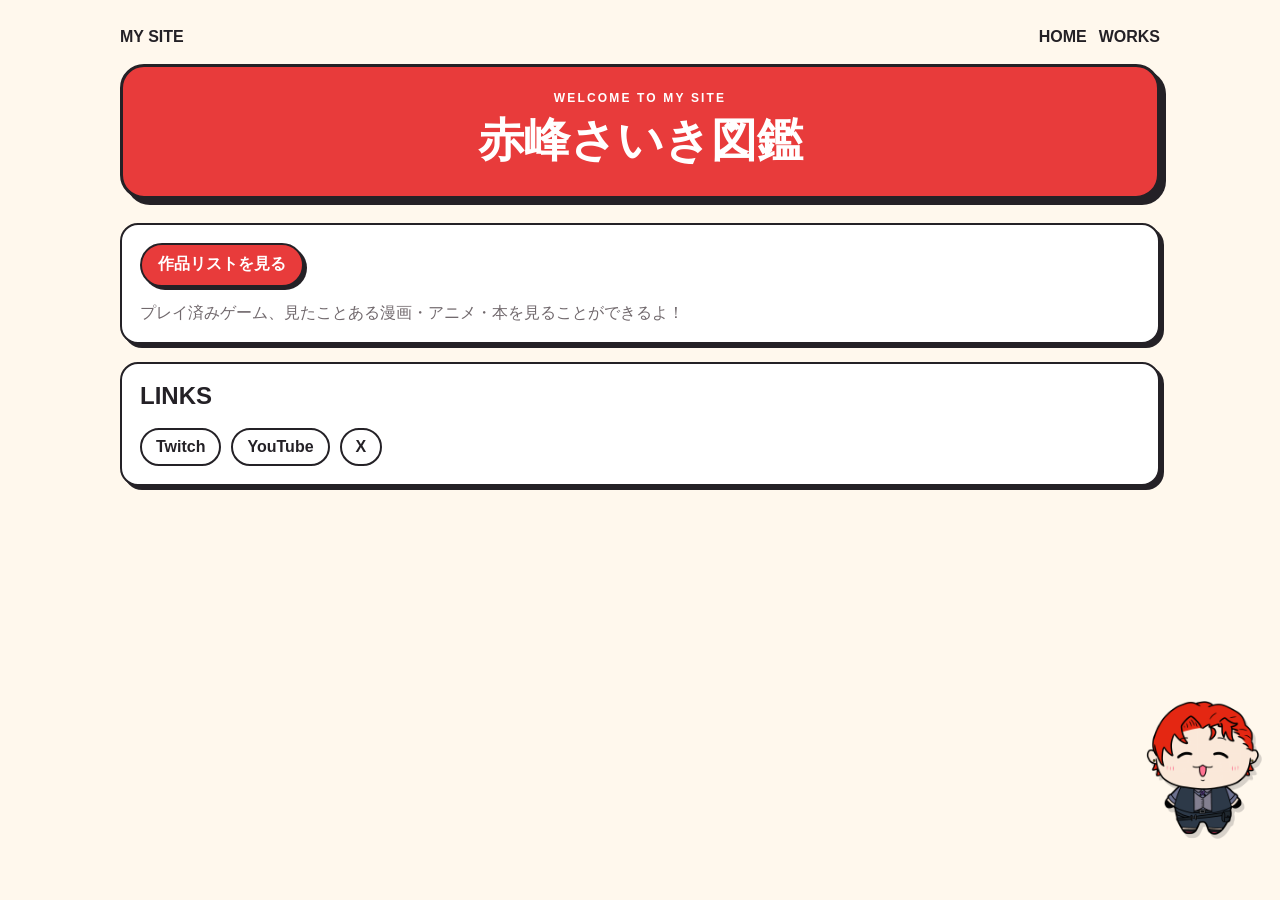
<file: index.html>
<!doctype html><html lang="ja"><head><meta charset="utf-8"><meta name="viewport" content="width=device-width,initial-scale=1"><title>MY SITE</title><link rel="stylesheet" href="css/style.css"></head><body><main class="wrap"><nav class="nav"><div class="brand">MY SITE</div><div class="navlinks"><a href="index.html">HOME</a><a href="works.html">WORKS</a></div></nav><section class="hero"><div class="eyebrow">WELCOME TO MY SITE</div><h1>赤峰さいき図鑑</h1></section><section class="panel" style="margin-top:24px"><a class="btn primary" href="works.html" style="display:inline-block;text-decoration:none">作品リストを見る</a><p class="muted" style="margin:16px 0 0">プレイ済みゲーム、見たことある漫画・アニメ・本を見ることができるよ！</p></section><section class="panel"><h2>LINKS</h2><div class="links"><a class="link-chip" href="https://www.twitch.tv/saikinosuke" target="_blank" rel="noopener noreferrer">Twitch</a><a class="link-chip" href="https://www.youtube.com/@saikinosuke" target="_blank" rel="noopener noreferrer">YouTube</a><a class="link-chip" href="https://x.com/_SAIK1_" target="_blank" rel="noopener noreferrer">X</a></div></section></main><script src="js/mascot.js"></script></body></html>
</file>
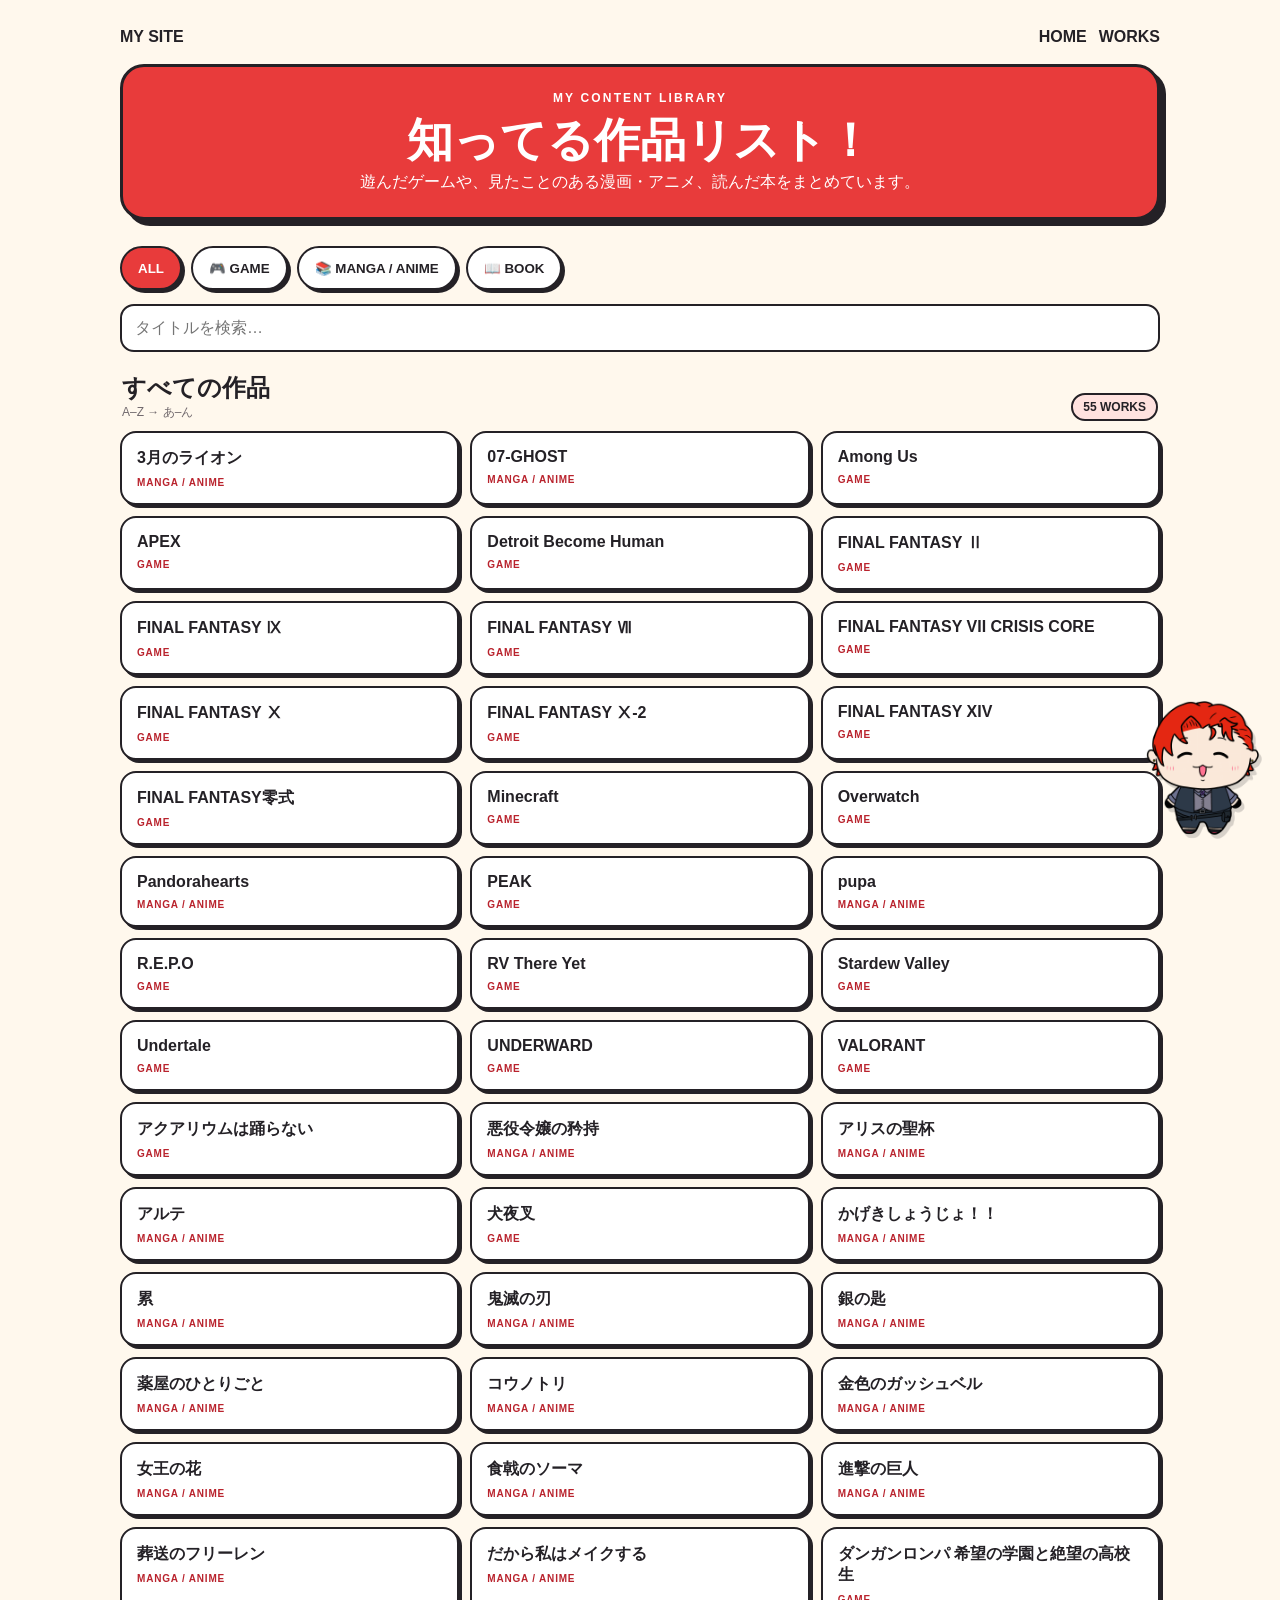
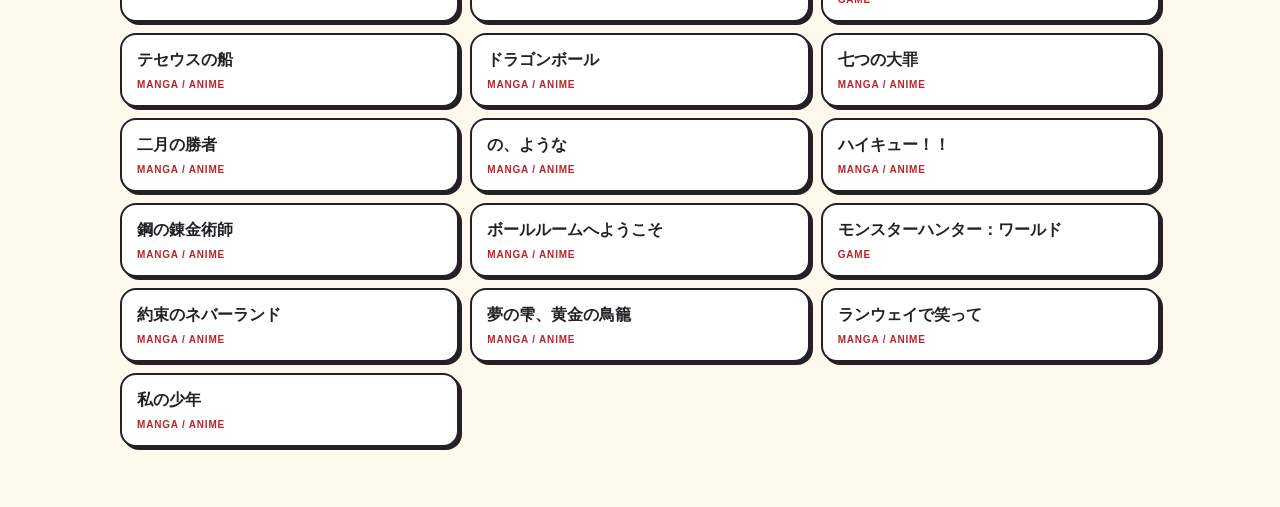
<file: works.html>
<!doctype html><html lang="ja"><head><meta charset="utf-8"><meta name="viewport" content="width=device-width,initial-scale=1"><title>知ってる作品リスト</title><link rel="stylesheet" href="css/style.css"></head><body><main class="wrap"><nav class="nav"><div class="brand">MY SITE</div><div class="navlinks"><a href="index.html">HOME</a><a href="works.html">WORKS</a></div></nav><section class="hero"><div class="eyebrow">MY CONTENT LIBRARY</div><h1>知ってる作品リスト！</h1><p>遊んだゲームや、見たことのある漫画・アニメ、読んだ本をまとめています。</p></section><section data-works><div class="tabs"><button class="tab active" data-filter="all">ALL</button><button class="tab" data-filter="game">🎮 GAME</button><button class="tab" data-filter="media">📚 MANGA / ANIME</button><button class="tab" data-filter="book">📖 BOOK</button></div><input class="search" data-search type="search" placeholder="タイトルを検索…"><div class="bar"><div><h2 data-heading>すべての作品</h2><div class="small">A–Z → あ–ん</div></div><div class="count" data-count></div></div><div class="grid" data-list></div></section></main><script src="data/works.js"></script><script src="js/works.js"></script><script src="js/mascot.js"></script></body></html>
</file>
<file: css/style.css>
:root{--red:#e83b3b;--darkred:#b9232d;--cream:#fff8ed;--ink:#242126;--pink:#ffe2df;--white:#fff}*{box-sizing:border-box}body{margin:0;background:var(--cream);color:var(--ink);font-family:"Yu Gothic",Meiryo,sans-serif}.wrap{width:min(1040px,calc(100% - 28px));margin:28px auto 60px}.hero{background:var(--red);color:#fff;border:3px solid var(--ink);border-radius:24px;padding:24px;box-shadow:6px 6px 0 var(--ink)}.eyebrow{font-size:12px;font-weight:900;letter-spacing:.18em}.hero h1{font-size:clamp(28px,6vw,46px);margin:5px 0 8px}.hero p{margin:0}.hero{text-align:center}.tabs{display:flex;flex-wrap:wrap;gap:9px;margin:26px 0 14px}.tab,.btn{border:2px solid var(--ink);background:#fff;color:var(--ink);border-radius:999px;min-height:44px;padding:9px 16px;font-weight:800;cursor:pointer;box-shadow:3px 3px 0 var(--ink)}.tab.active,.btn.primary{background:var(--red);color:#fff}.search,input,select{width:100%;min-height:48px;border:2px solid var(--ink);border-radius:14px;padding:10px 13px;font-size:16px;background:#fff}.bar{display:flex;justify-content:space-between;align-items:end;gap:10px;margin:20px 2px 10px}.bar h2{margin:0}.small{font-size:12px;color:#71696d}.count{background:var(--pink);border:2px solid var(--ink);border-radius:999px;padding:5px 10px;font-size:12px;font-weight:900}.grid{display:grid;grid-template-columns:repeat(3,minmax(0,1fr));gap:11px}.card{background:#fff;border:2px solid var(--ink);border-radius:16px;padding:15px;box-shadow:3px 3px 0 var(--ink)}.card strong{overflow-wrap:anywhere}.kind{font-size:10px;color:var(--darkred);font-weight:900;letter-spacing:.08em;margin-top:8px}.nav{display:flex;justify-content:space-between;align-items:center;margin-bottom:18px}.brand{font-weight:900}.navlinks{display:flex;gap:12px;flex-wrap:wrap}.nav a{color:var(--ink);font-weight:800;text-decoration:none}.panel{background:#fff;border:2px solid var(--ink);border-radius:18px;padding:18px;box-shadow:4px 4px 0 var(--ink);margin-bottom:18px}.muted{color:#71696d}.links{display:flex;gap:10px;flex-wrap:wrap}.link-chip{border:2px solid var(--ink);border-radius:999px;padding:8px 14px;text-decoration:none;color:var(--ink);background:#fff;font-weight:800}.empty{text-align:center;padding:35px;color:#71696d}@media(max-width:650px){.grid{grid-template-columns:repeat(2,minmax(0,1fr))}.wrap{margin-top:16px}.hero{padding:18px}}@media(max-width:360px){.grid{grid-template-columns:1fr}}

/* Fixed mascot */
.mascot-wrap{position:fixed;right:14px;bottom:14px;z-index:50;pointer-events:none}
.mascot-speech{position:absolute;right:118px;bottom:138px;width:max-content;max-width:220px;padding:10px 14px;background:#fff;border:2px solid var(--ink);border-radius:18px;font-weight:800;font-size:14px;opacity:0;transform:translateY(6px) scale(.96);transform-origin:right bottom;transition:opacity .18s ease,transform .18s ease;pointer-events:none}
.mascot-speech::before{content:"";position:absolute;right:-16px;bottom:13px;width:0;height:0;border-top:12px solid transparent;border-bottom:4px solid transparent;border-left:17px solid var(--ink)}.mascot-speech::after{content:"";position:absolute;right:-12px;bottom:15px;width:0;height:0;border-top:9px solid transparent;border-bottom:3px solid transparent;border-left:14px solid #fff}
.mascot-speech.show{opacity:1;transform:translateY(0) scale(1)}
.mascot-btn{width:170px;height:230px;padding:0;border:0;background:transparent;cursor:pointer;pointer-events:auto;display:block;transform-origin:center bottom}
.mascot-btn img{width:100%;height:100%;object-fit:contain;object-position:right bottom;display:block;filter:drop-shadow(3px 4px 0 rgba(36,33,38,.18))}
.mascot-btn.bounce{animation:mascot-hop .42s cubic-bezier(.2,.75,.35,1)}
@keyframes mascot-hop{0%{transform:translateY(0) scale(1)}38%{transform:translateY(-18px) scale(.98,1.02)}68%{transform:translateY(2px) scale(1.03,.97)}100%{transform:translateY(0) scale(1)}}
.mascot-btn:focus-visible{outline:3px solid var(--red);outline-offset:4px;border-radius:18px}
@media(max-width:650px){.mascot-wrap{right:8px;bottom:8px}.mascot-btn{width:110px;height:150px}.mascot-speech{right:76px;bottom:91px;max-width:175px;font-size:12px;padding:9px 12px}.mascot-speech::before{right:-14px;bottom:11px;border-top-width:10px;border-bottom-width:4px;border-left-width:15px}.mascot-speech::after{right:-10px;bottom:13px;border-top-width:7px;border-bottom-width:3px;border-left-width:12px}}
@media(prefers-reduced-motion:reduce){.mascot-speech{transition:none}.mascot-btn.bounce{animation:none}}

/* HOME: 上下の余白を視覚的に揃える */
.hero h1{margin:5px 0 0}
.panel h2{margin:0 0 18px}
</file>
